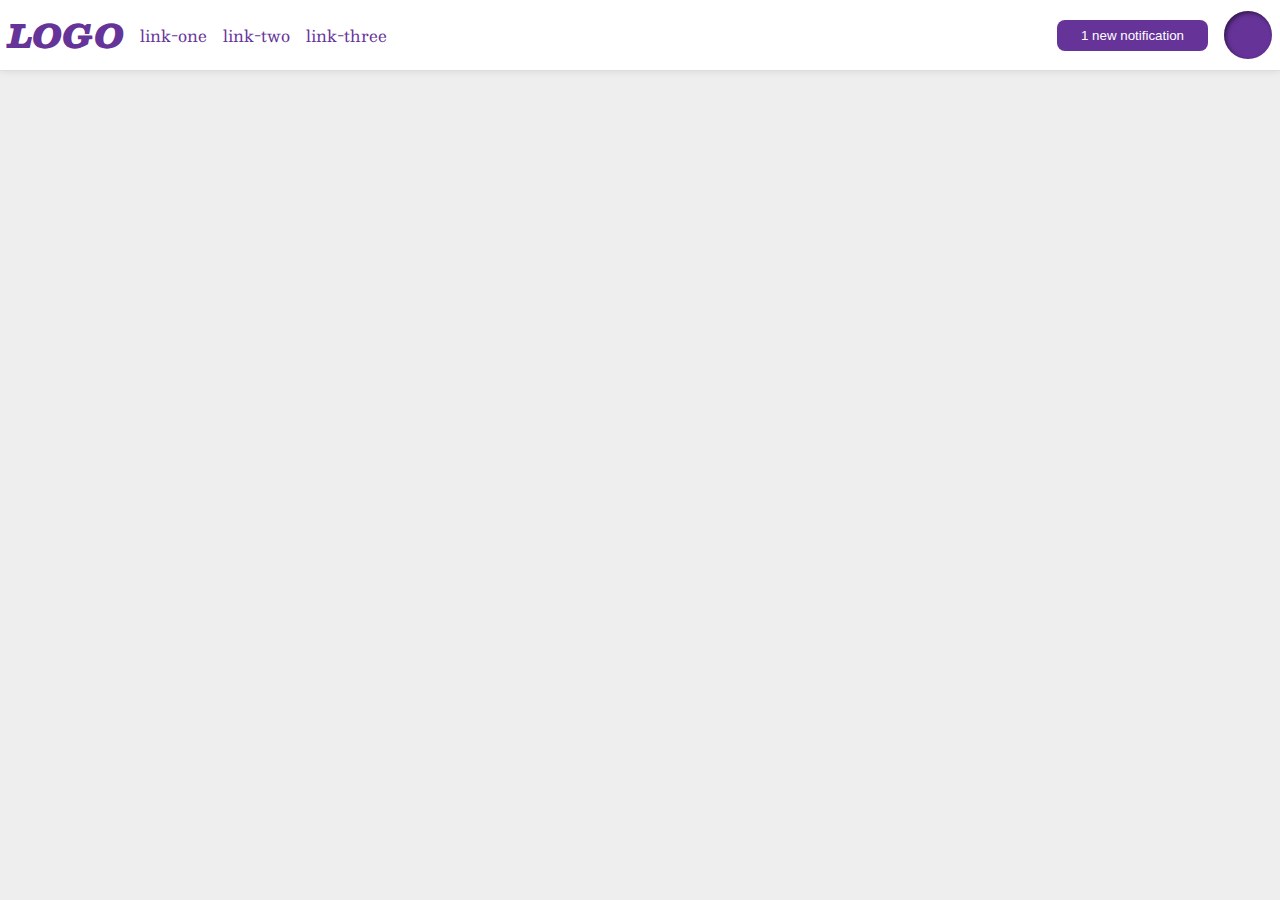
<file: flex/03-flex-header-2/index.html>
<!DOCTYPE html>
<html lang="en">
  <head>
    <meta charset="UTF-8">
    <meta http-equiv="X-UA-Compatible" content="IE=edge">
    <meta name="viewport" content="width=device-width, initial-scale=1.0">
    <title>Flex Header 2</title>
    <link rel="stylesheet" href="style.css">
  </head>
  <body>
    <div class="header">
      <div class='left'>
        <div class="logo">
          LOGO
        </div>
        <ul class="links">
          <li><a href="google.com">link-one</a></li>
          <li><a href="google.com">link-two</a></li>
          <li><a href="google.com">link-three</a></li>
        </ul>
      </div>
      <div class='right'>
        <button class="notifications">
          1 new notification
        </button>
        <div class="profile-image"></div>
      </div>
      </div>
  </body>
</html>
</file>
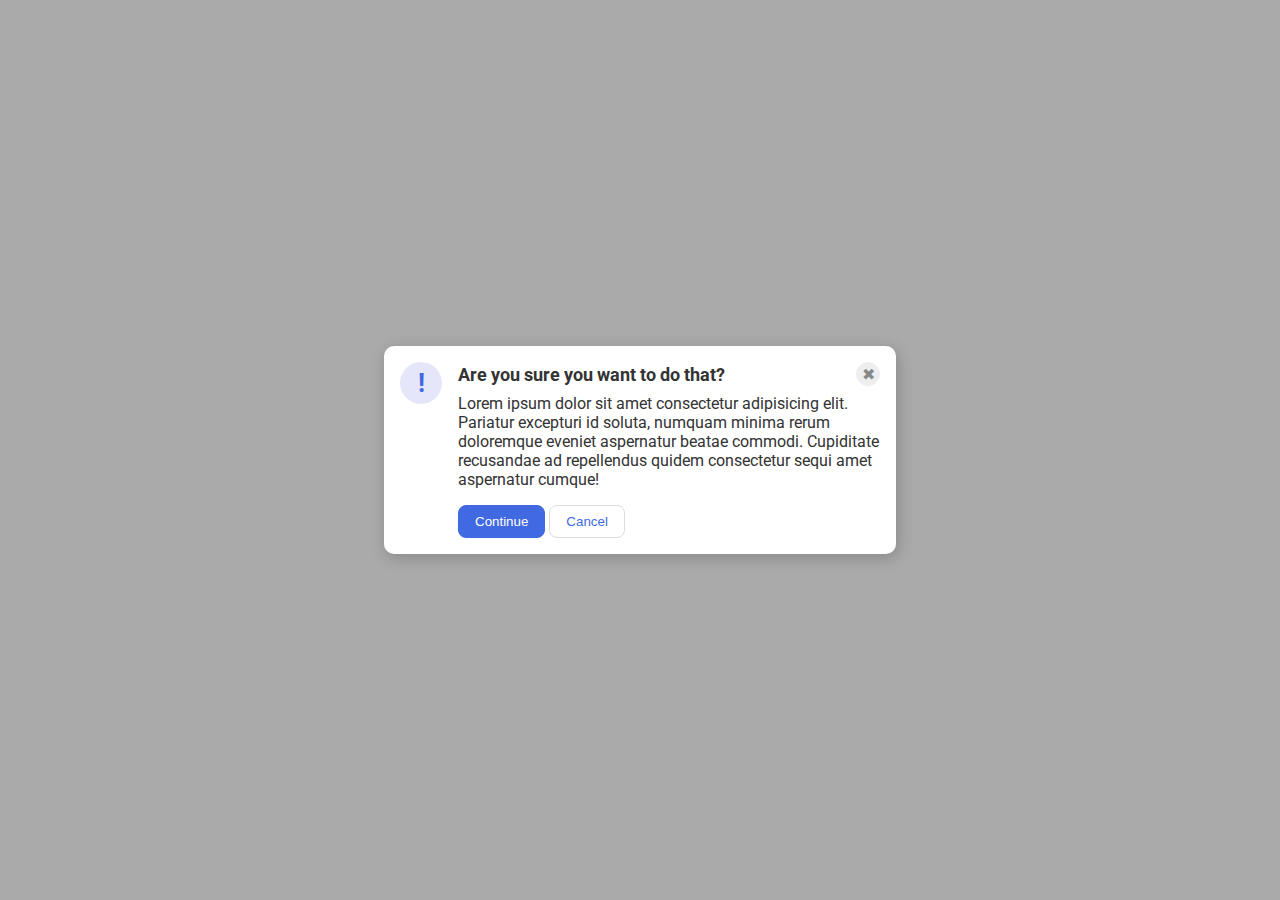
<file: flex/05-flex-modal/index.html>
<!DOCTYPE html>
<html lang="en">
  <head>
    <meta charset="UTF-8">
    <meta http-equiv="X-UA-Compatible" content="IE=edge">
    <meta name="viewport" content="width=device-width, initial-scale=1.0">
    <link rel="stylesheet" href="style.css">
    <title>Modal</title>
  </head>
  <body>
    <div class="modal">
      <div class="icon">!</div>
    <div class='container'>
        <div class="header">Are you sure you want to do that?
          <button class="close-button">✖</button>
        </div>
        <div class="text">Lorem ipsum dolor sit amet consectetur adipisicing elit. Pariatur excepturi id soluta, numquam minima rerum doloremque eveniet aspernatur beatae commodi. Cupiditate recusandae ad repellendus quidem consectetur sequi amet aspernatur cumque!</div>
        <button class="continue">Continue</button>
        <button class="cancel">Cancel</button>
      </div>  
    </div>
  </body>
</html>
</file>
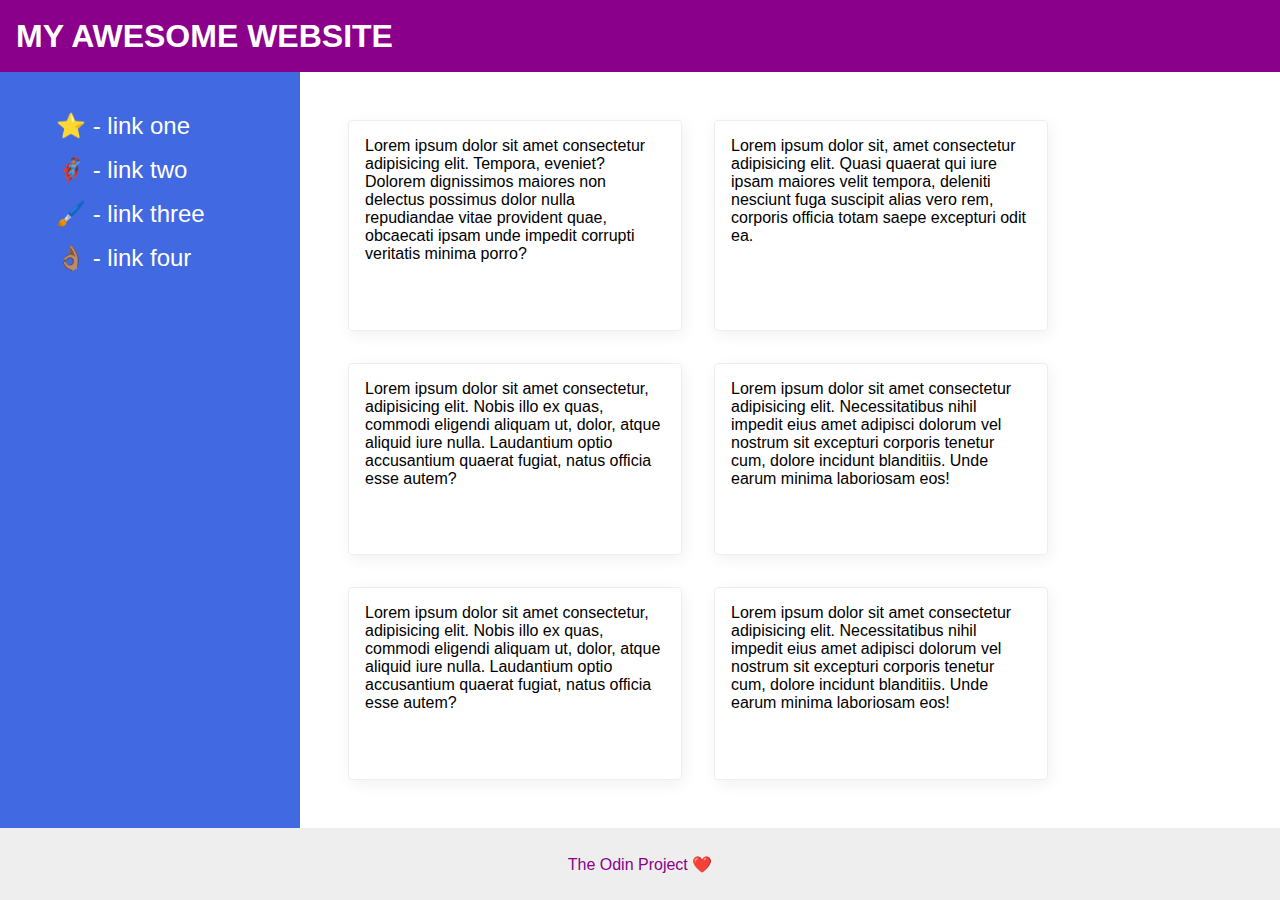
<file: flex/07-flex-layout-2/index.html>
<!DOCTYPE html>
<html lang="en">
  <head>
    <meta charset="UTF-8">
    <meta http-equiv="X-UA-Compatible" content="IE=edge">
    <meta name="viewport" content="width=device-width, initial-scale=1.0">
    <title>The Holy Grail</title>
    <link rel="stylesheet" href="style.css">
  </head>
  <body>
    <div class="header">
      MY AWESOME WEBSITE
    </div>
    
    <div class="body">
      <div class="sidebar">
        <ul>
          <li><a href="#">⭐ - link one</a></li>
          <li><a href="#">🦸🏽‍♂️ - link two</a></li>
          <li><a href="#">🖌️ - link three</a></li>
          <li><a href="#">👌🏽 - link four</a></li>
        </ul>
      </div>
    
    <div class="container">
      <div class="card">Lorem ipsum dolor sit amet consectetur adipisicing elit. Tempora, eveniet? Dolorem dignissimos maiores non delectus possimus dolor nulla repudiandae vitae provident quae, obcaecati ipsam unde impedit corrupti veritatis minima porro?</div>
      <div class="card">Lorem ipsum dolor sit, amet consectetur adipisicing elit. Quasi quaerat qui iure ipsam maiores velit tempora, deleniti nesciunt fuga suscipit alias vero rem, corporis officia totam saepe excepturi odit ea.</div>
      <div class="card">Lorem ipsum dolor sit amet consectetur, adipisicing elit. Nobis illo ex quas, commodi eligendi aliquam ut, dolor, atque aliquid iure nulla. Laudantium optio accusantium quaerat fugiat, natus officia esse autem?</div>
      <div class="card">Lorem ipsum dolor sit amet consectetur adipisicing elit. Necessitatibus nihil impedit eius amet adipisci dolorum vel nostrum sit excepturi corporis tenetur cum, dolore incidunt blanditiis. Unde earum minima laboriosam eos!</div>
      <div class="card">Lorem ipsum dolor sit amet consectetur, adipisicing elit. Nobis illo ex quas, commodi eligendi aliquam ut, dolor, atque aliquid iure nulla. Laudantium optio accusantium quaerat fugiat, natus officia esse autem?</div>
      <div class="card">Lorem ipsum dolor sit amet consectetur adipisicing elit. Necessitatibus nihil impedit eius amet adipisci dolorum vel nostrum sit excepturi corporis tenetur cum, dolore incidunt blanditiis. Unde earum minima laboriosam eos!</div>
    </div> 
  </div>   
    <div class="footer">
      The Odin Project ❤️
    </div>
  </body>
</html>
</file>
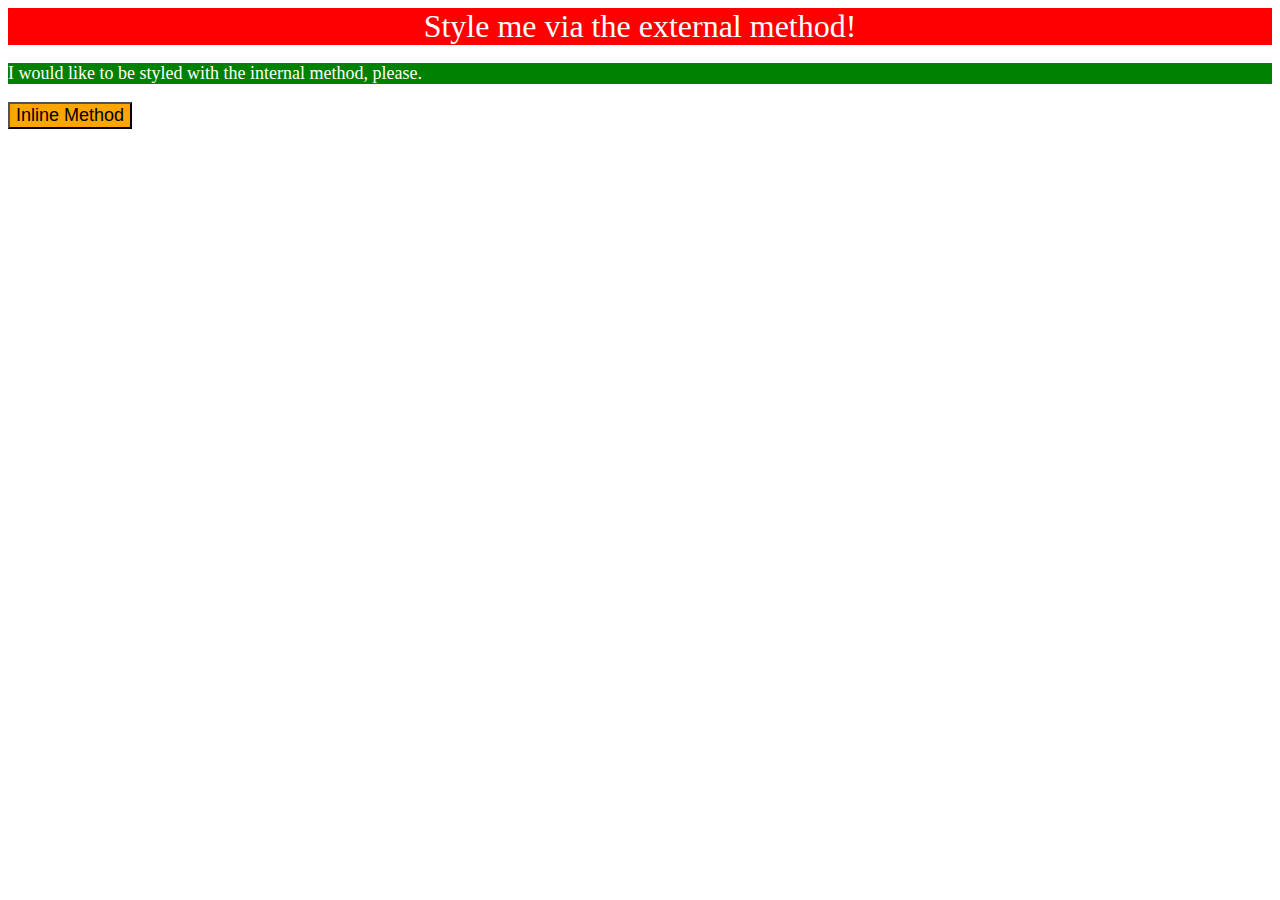
<file: foundations/01-css-methods/index.html>
<!DOCTYPE html>
<html lang="en">
  <head>
    <link rel="stylesheet" href="./css/styles.css">
    <style>
      p { 
        background-color: green; color: white; font-size: 18px;
       } 
    </style>
    <meta charset="UTF-8">
    <meta http-equiv="X-UA-Compatible" content="IE=edge">
    <meta name="viewport" content="width=device-width, initial-scale=1.0">
    <title>Methods for Adding CSS</title>
  </head>
  <body>
    <div>Style me via the external method!</div>
    <p>I would like to be styled with the internal method, please.</p>
    <button style="background-color: orange; font-size: 18px;">Inline Method</button>
  </body>
</html>
</file>
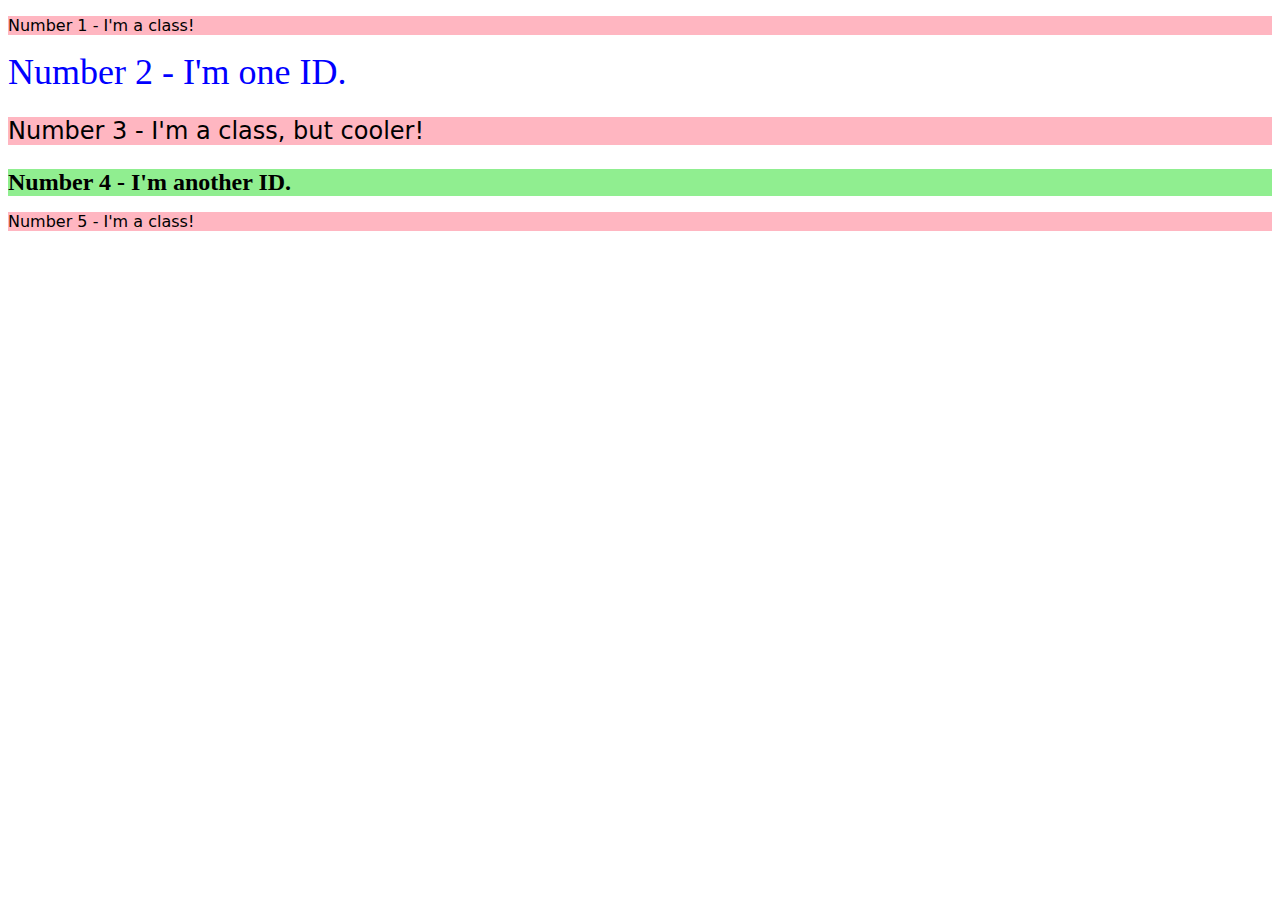
<file: foundations/02-class-id-selectors/index.html>
<!DOCTYPE html>
<html lang="en">
  <head>
    <meta charset="UTF-8">
    <meta http-equiv="X-UA-Compatible" content="IE=edge">
    <meta name="viewport" content="width=device-width, initial-scale=1.0">
    <title>Class and ID Selectors</title>
    <link rel="stylesheet" href="style.css">
  </head>
  <body>
    <p>Number 1 - I'm a class!</p>
    <div id="one">Number 2 - I'm one ID.</div>
    <p class="alo">Number 3 - I'm a class, but cooler!</p>
    <div id="two" class="alo">Number 4 - I'm another ID.</div>
    <p>Number 5 - I'm a class!</p>
  </body>
</html>
</file>
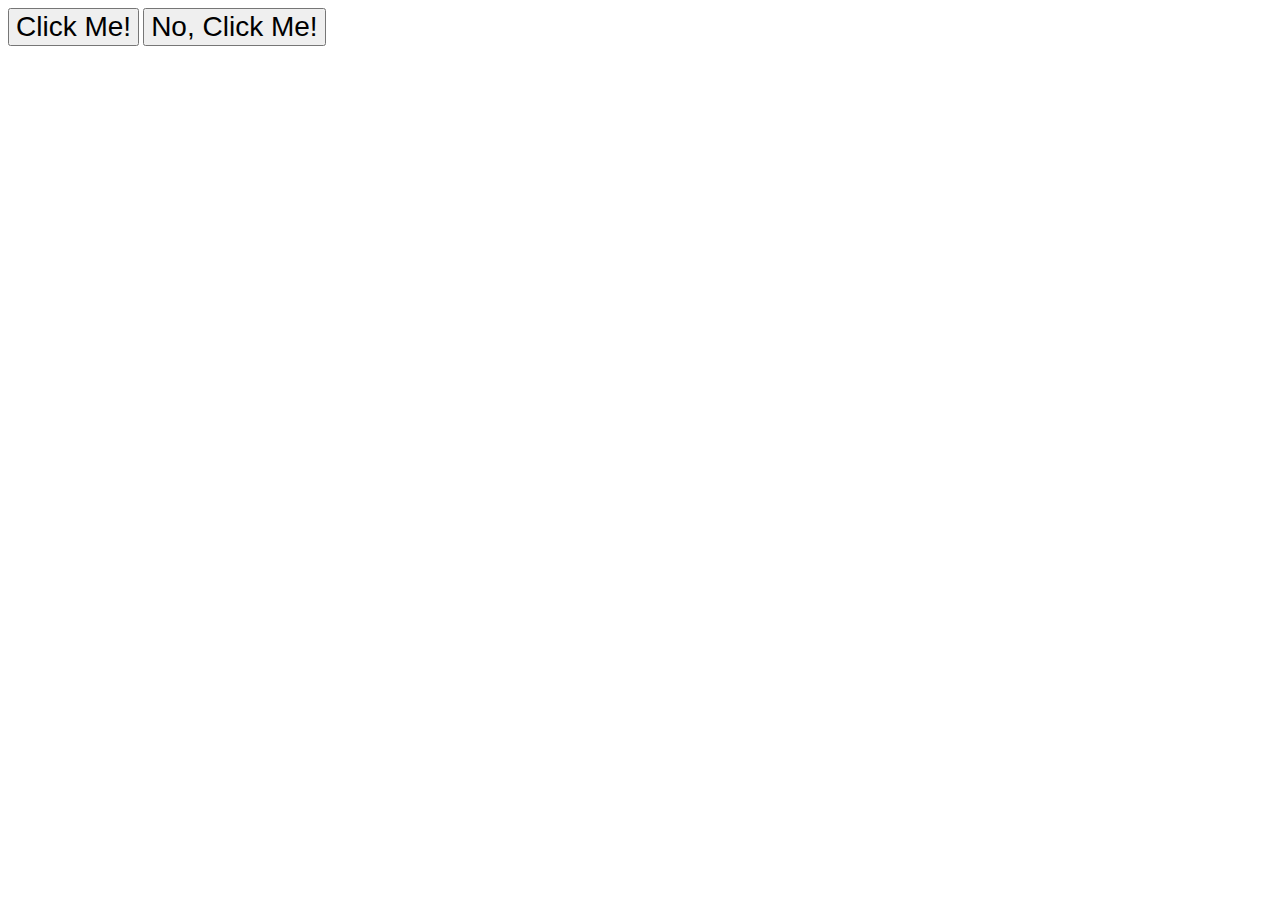
<file: foundations/03-grouping-selectors/index.html>
<!DOCTYPE html>
<html lang="en">
  <head>
    <meta charset="UTF-8">
    <meta http-equiv="X-UA-Compatible" content="IE=edge">
    <meta name="viewport" content="width=device-width, initial-scale=1.0">
    <title>Grouping Selectors</title>
    <link rel="stylesheet" href="style.css">
  </head>
  <body>
    <button class="first">Click Me!</button>
    <button class="second">No, Click Me!</button>
  </body>
</html>
</file>
<file: flex/03-flex-header-2/style.css>
/* this is some magical font-importing.  
you'll learn about it later. */
@import url('https://fonts.googleapis.com/css2?family=Besley:ital,wght@0,400;1,900&display=swap');

body {
  margin: 0;
  padding: 0;
  background: #eee;
  font-family: Besley, serif;
}

.header {
  display: flex;
  background: white;
  border-bottom: 1px solid #ddd;
  box-shadow: 0 0 8px rgba(0,0,0,.1);
  justify-content: space-between;
  align-items: center;
  padding: 8px;

}

.profile-image {
  display: flex;
  background: rebeccapurple;
  box-shadow: inset 2px 2px 4px rgba(0,0,0,.5);
  border-radius: 50%;
  width: 48px;
  height: 48px;
}

.logo {
  display: flex;
  color: rebeccapurple;
  font-size: 32px;
  font-weight: 900;
  font-style: italic;
}

button {
  display: flex;
  border: none;
  border-radius: 8px;
  background: rebeccapurple;
  color: white;
  padding: 8px 24px;
}

a {
  /* this removes the line under our links */
  display: flex;
  text-decoration: none;
  color: rebeccapurple;
}

ul {
  display: flex;
  list-style-type: none;
  margin: 0;
  padding: 0;
  gap : 16px;
}

.right, .left {
  display: flex;
  align-items: center;  
  gap: 16px;
}
</file>
<file: flex/05-flex-modal/style.css>
@import url('https://fonts.googleapis.com/css2?family=Roboto:wght@400;700&display=swap');

html, body {
  height: 100%;
}

body {
  font-family: Roboto, sans-serif;
  margin: 0;
  background: #aaa;
  color: #333;
  /* I'll give you this one for free lol */
  display: flex;
  align-items: center;
  justify-content: center;
}

.modal {
  display: flex;
  background: white;
  width: 480px;
  border-radius: 10px;
  box-shadow: 2px 4px 16px rgba(0,0,0,.2);
  padding: 16px;
  gap: 16px;
}

.header {
  display: flex;
  align-items: center;
  justify-content: space-between;
  font-size: 18px;
  font-weight: bold;
  margin-bottom: 8px;
}

.text {
  margin-bottom: 16px;
}

.icon {
  color: royalblue;
  font-size: 26px;
  font-weight: 700;
  background: lavender;
  width: 42px;
  height: 42px;
  border-radius: 50%;
  display: flex;
  align-items: center;
  justify-content: center;
  flex-shrink: 0;
  
}

.close-button {
  background: #eee;
  border-radius: 50%;
  color: #888;
  font-weight: 400;
  font-size: 16px;
  height: 24px;
  width: 24px;
  display: flex;
  align-items: center;
  justify-content: center;
  border: 1px solid #eee;
  padding: 0;
}

button {
  cursor: pointer;
  padding: 8px 16px;
  border-radius: 8px;
}

button.continue {
  background: royalblue;
  border: 1px solid royalblue;
  color: white;
}

button.cancel {
  background: white;
  border: 1px solid #ddd;
  color: royalblue;
}
</file>
<file: flex/07-flex-layout-2/style.css>
body {
  font-family: -apple-system, BlinkMacSystemFont, 'Segoe UI', Roboto, Oxygen, Ubuntu, Cantarell, 'Open Sans', 'Helvetica Neue', sans-serif;
  margin: 0;
  min-height: 100vh;
  display: flex;
  flex-direction: column;
}

ul {
  list-style-type: none;
}

li {
  margin-bottom: 16px;
}

.header {
  display: flex;
  align-items: center;
  height: 72px;
  background: darkmagenta;
  color: white;
  font-size: 32px;
  font-weight: 900;
  padding: 0 16px;

}

a {
  text-decoration: none; /* removes underline */
  color: white;
}
.footer {
  height: 72px;
  background: #eee;
  color: darkmagenta;
  flex-shrink: 0;
  display: flex;
  align-items: center;
  justify-content: center;
}

.sidebar {
  width: 300px;
  background: royalblue;
  box-sizing: border-box;
  display: flex;
  width: 300px;
  font-size: 24px;
  padding: 16px;
  flex-shrink: 0;
}

.container {
  padding: 32px;
  display: flex;
  flex-wrap: wrap;
}
.card {
  border: 1px solid #eee;
  box-shadow: 2px 4px 16px rgba(0,0,0,.06);
  border-radius: 4px;
  width: 300px;
  margin: 16px;
  padding: 16px;
}

.body {
  flex: 1;
  display: flex;
}
</file>
<file: foundations/01-css-methods/css/styles.css>
div {
    background-color: red;
    color: white;
    font-size: 32px;
    text-align: center;
    font-style: bold
    ;
  }
</file>
<file: foundations/02-class-id-selectors/style.css>
p{ 
    background-color: #ffb6c1;
    font-family: "Verdana", "DejaVu Sans", 'sans-serif';
}

#one {
    color: #0000ff;
    font-size: 36px;
}
.alo { 
    font-size: 24px;

}
#two { background-color: #90ee90;
    font-weight: bold;
}
</file>
<file: foundations/03-grouping-selectors/style.css>
.first,
.second {
    font-size: 28px;
    font-family: "Helvetica", "Times New Roman", sans-serif;
}

.first 
  background-color: black;
  color: white;
  font-weight: bold;


.second {
  background-color: yellow;
}
</file>
